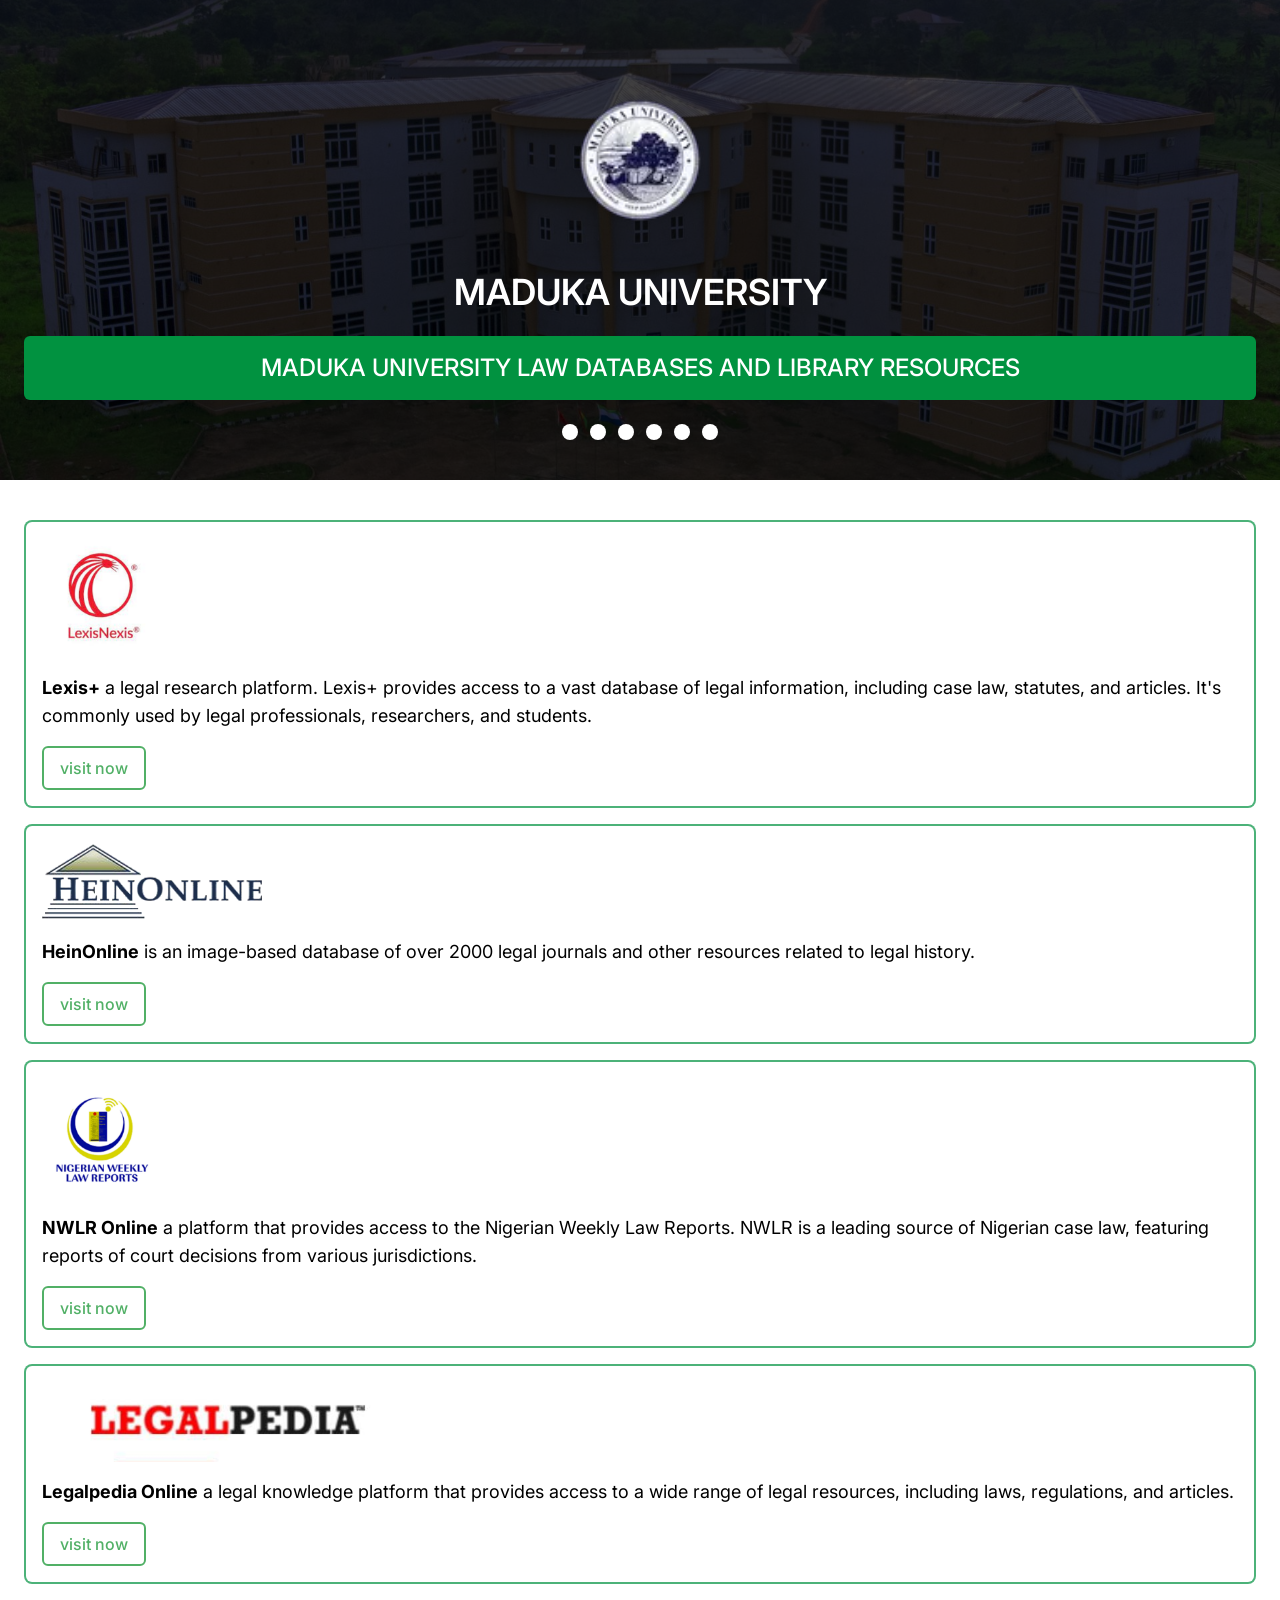
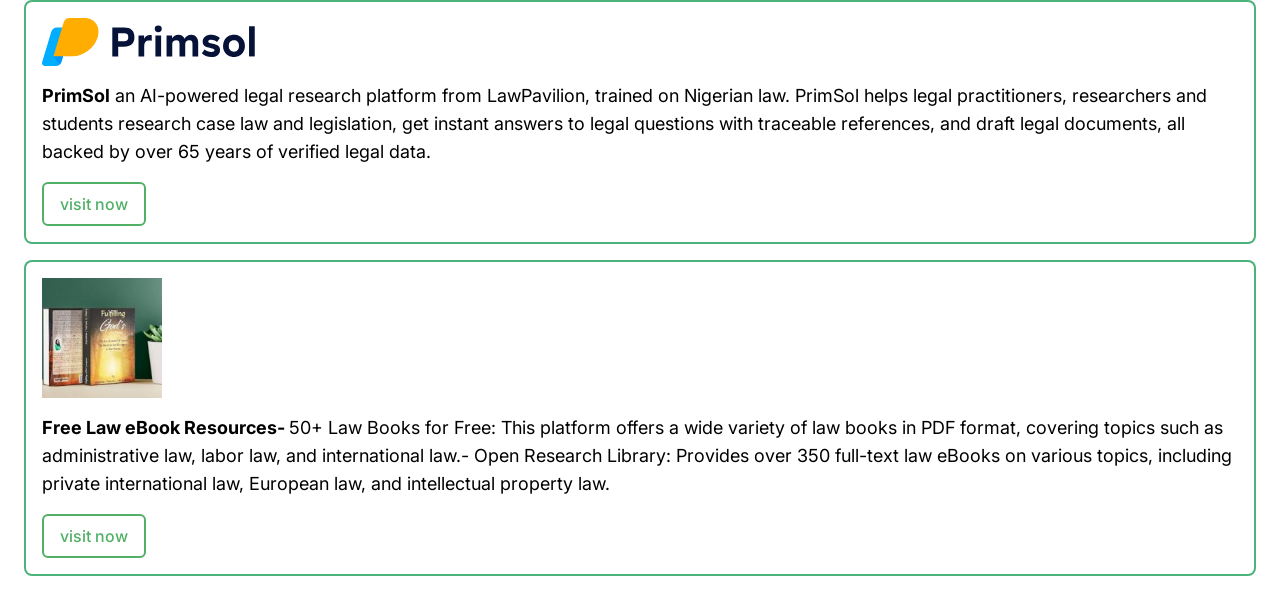
<file: index.html>
<!DOCTYPE html>
<html lang="en"><head>
<meta charset="utf-8"/>
<link href="/assets/mulogo.webp" rel="icon" type="image/webp"/>
<link href="https://fonts.googleapis.com" rel="preconnect"/>
<link crossorigin="" href="https://fonts.gstatic.com" rel="preconnect"/>
<link href="https://fonts.googleapis.com/css2?family=Inter:wght@400;500;600;700&display=swap" rel="stylesheet"/>
<meta content="width=device-width, initial-scale=1.0" name="viewport"/>
<title>MADUKA UNIVERSITY</title>
<script src="/assets/index-BU5U6hZF.js" type="module"></script>
<link href="/assets/index-Bzq4hoVD.css" rel="stylesheet"/>
<style id="_goober"> @keyframes go2264125279{from{transform:scale(0) rotate(45deg);opacity:0;}to{transform:scale(1) rotate(45deg);opacity:1;}}@keyframes go3020080000{from{transform:scale(0);opacity:0;}to{transform:scale(1);opacity:1;}}@keyframes go463499852{from{transform:scale(0) rotate(90deg);opacity:0;}to{transform:scale(1) rotate(90deg);opacity:1;}}@keyframes go1268368563{from{transform:rotate(0deg);}to{transform:rotate(360deg);}}@keyframes go1310225428{from{transform:scale(0) rotate(45deg);opacity:0;}to{transform:scale(1) rotate(45deg);opacity:1;}}@keyframes go651618207{0%{height:0;width:0;opacity:0;}40%{height:0;width:6px;opacity:1;}100%{opacity:1;height:10px;}}@keyframes go901347462{from{transform:scale(0.6);opacity:0.4;}to{transform:scale(1);opacity:1;}}.go4109123758{z-index:9999;}.go4109123758 > *{pointer-events:auto;}</style></head>
<body>
<div id="root"><div><div class="bg-[url(/maduka.jpg)] bg-black/75 bg-blend-overlay bg-cover bg-center py-10 px-3 md:px-6"><img alt="Maduka University" class="mx-auto size-20 sm:size-30 md:size-40 rounded-md mt-10" src="/assets/mulogo.webp"/><h1 class="text-lg sm:text-2xl md:text-4xl font-semibold text-center mt-4 py-4 px-2 text-white">MADUKA UNIVERSITY</h1><h2 class="text-lg md:text-2xl font-medium bg-[#019240] text-white text-center mt-2 py-4 px-4 rounded-md max-w-7xl mx-auto">MADUKA UNIVERSITY LAW DATABASES AND LIBRARY RESOURCES</h2><div class="mt-6 w-fit flex items-center gap-3 mx-auto"><div class="bg-white size-3 md:size-4 rounded-full animate-pulse"></div><div class="bg-white size-3 md:size-4 rounded-full animate-pulse"></div><div class="bg-white size-3 md:size-4 rounded-full animate-pulse"></div><div class="bg-white size-3 md:size-4 rounded-full animate-pulse"></div><div class="bg-white size-3 md:size-4 rounded-full animate-pulse"></div><div class="bg-white size-3 md:size-4 rounded-full animate-pulse"></div></div></div><div class="max-w-7xl mx-auto p-4 md:p-6 mt-4"><div class="flex flex-col gap-4"><div class="bg-[#019240]/70 p-0.5 rounded-lg hover:scale-[102%_102%_102%] transition duration-200"><div class="bg-white rounded-md p-4"><img alt="Lexis+" class="size-20 md:size-30 object-cover object-center" src="/assets/lexisNexis-DkxVz73U.png"/><p class="mt-4 md:text-lg"><span class="font-bold">Lexis+</span> a legal research platform. Lexis+ provides access to a vast database of legal information, including case law, statutes, and articles. It's commonly used by legal professionals, researchers, and students.</p><a class="py-2 px-4 mt-4 border-[#51b066] border-2 text-[#51b066] hover:bg-[#51b066] transition duration-300 hover:text-white block w-fit rounded-md font-medium" href="https://plus.lexis.com/uk" target="_blank">visit now</a></div></div><div class="bg-[#019240]/70 p-0.5 rounded-lg hover:scale-[102%_102%_102%] transition duration-200"><div class="bg-white rounded-md p-4"><img alt="HeinOnline" class="h-20" src="assets/heinonline.png"/><p class="mt-4 md:text-lg"><span class="font-bold">HeinOnline</span> is an image-based database of over 2000 legal journals and other resources related to legal history.</p><a class="py-2 px-4 mt-4 border-[#51b066] border-2 text-[#51b066] hover:bg-[#51b066] transition duration-300 hover:text-white block w-fit rounded-md font-medium" href="https://wikipedialibrary.wmflabs.org/partners/33/" target="_blank">visit now</a></div></div><div class="bg-[#019240]/70 p-0.5 rounded-lg hover:scale-[102%_102%_102%] transition duration-200"><div class="bg-white rounded-md p-4"><img alt="NWLR Online" class="size-20 md:size-30 object-cover object-center" src="assets/NWLR-CiAnvEid.png"/><p class="mt-4 md:text-lg"><span class="font-bold">NWLR Online</span> a platform that provides access to the Nigerian Weekly Law Reports. NWLR is a leading source of Nigerian case law, featuring reports of court decisions from various jurisdictions.</p><a class="py-2 px-4 mt-4 border-[#51b066] border-2 text-[#51b066] hover:bg-[#51b066] transition duration-300 hover:text-white block w-fit rounded-md font-medium" href="https://nwlronline.com/auth/login" target="_blank">visit now</a></div></div><div class="bg-[#019240]/70 p-0.5 rounded-lg hover:scale-[102%_102%_102%] transition duration-200"><div class="bg-white rounded-md p-4"><img alt="Legalpedia Online" class="h-20" src="assets/legalPedia-B7PA20Cq.png"/><p class="mt-4 md:text-lg"><span class="font-bold">Legalpedia Online</span> a legal knowledge platform that provides access to a wide range of legal resources, including laws, regulations, and articles.</p><a class="py-2 px-4 mt-4 border-[#51b066] border-2 text-[#51b066] hover:bg-[#51b066] transition duration-300 hover:text-white block w-fit rounded-md font-medium" href="https://legalpediaresources.com " target="_blank">visit now</a></div></div><div class="bg-[#019240]/70 p-0.5 rounded-lg hover:scale-[102%_102%_102%] transition duration-200"><div class="bg-white rounded-md p-4"><img alt="PrimSol" style="height:3rem" src="assets/primsol.svg"/><p class="mt-4 md:text-lg"><span class="font-bold">PrimSol</span> an AI-powered legal research platform from LawPavilion, trained on Nigerian law. PrimSol helps legal practitioners, researchers and students research case law and legislation, get instant answers to legal questions with traceable references, and draft legal documents, all backed by over 65 years of verified legal data.</p><a class="py-2 px-4 mt-4 border-[#51b066] border-2 text-[#51b066] hover:bg-[#51b066] transition duration-300 hover:text-white block w-fit rounded-md font-medium" href="https://primsol.lawpavilion.com/" target="_blank">visit now</a></div></div><div class="bg-[#019240]/70 p-0.5 rounded-lg hover:scale-[102%_102%_102%] transition duration-200"><div class="bg-white rounded-md p-4"><img alt="Free Law eBook Resources- " class="size-20 md:size-30 object-cover object-center" src="assets/freeEbooks-CNn2TkH9.png"/><p class="mt-4 md:text-lg"><span class="font-bold">Free Law eBook Resources- </span> 50+ Law Books for Free: This platform offers a wide variety of law books in PDF format, covering topics such as administrative law, labor law, and international law.- Open Research Library: Provides over 350 full-text law eBooks on various topics, including private international law, European law, and intellectual property law.</p><a class="py-2 px-4 mt-4 border-[#51b066] border-2 text-[#51b066] hover:bg-[#51b066] transition duration-300 hover:text-white block w-fit rounded-md font-medium" href="https://directory.doabooks.org/discover?query=Law&amp;locale-attribute=en" target="_blank">visit now</a></div></div></div></div></div><div id="_rht_toaster" style="position: fixed; z-index: 9999; inset: 16px; pointer-events: none;"></div></div>
</body></html>
</file>
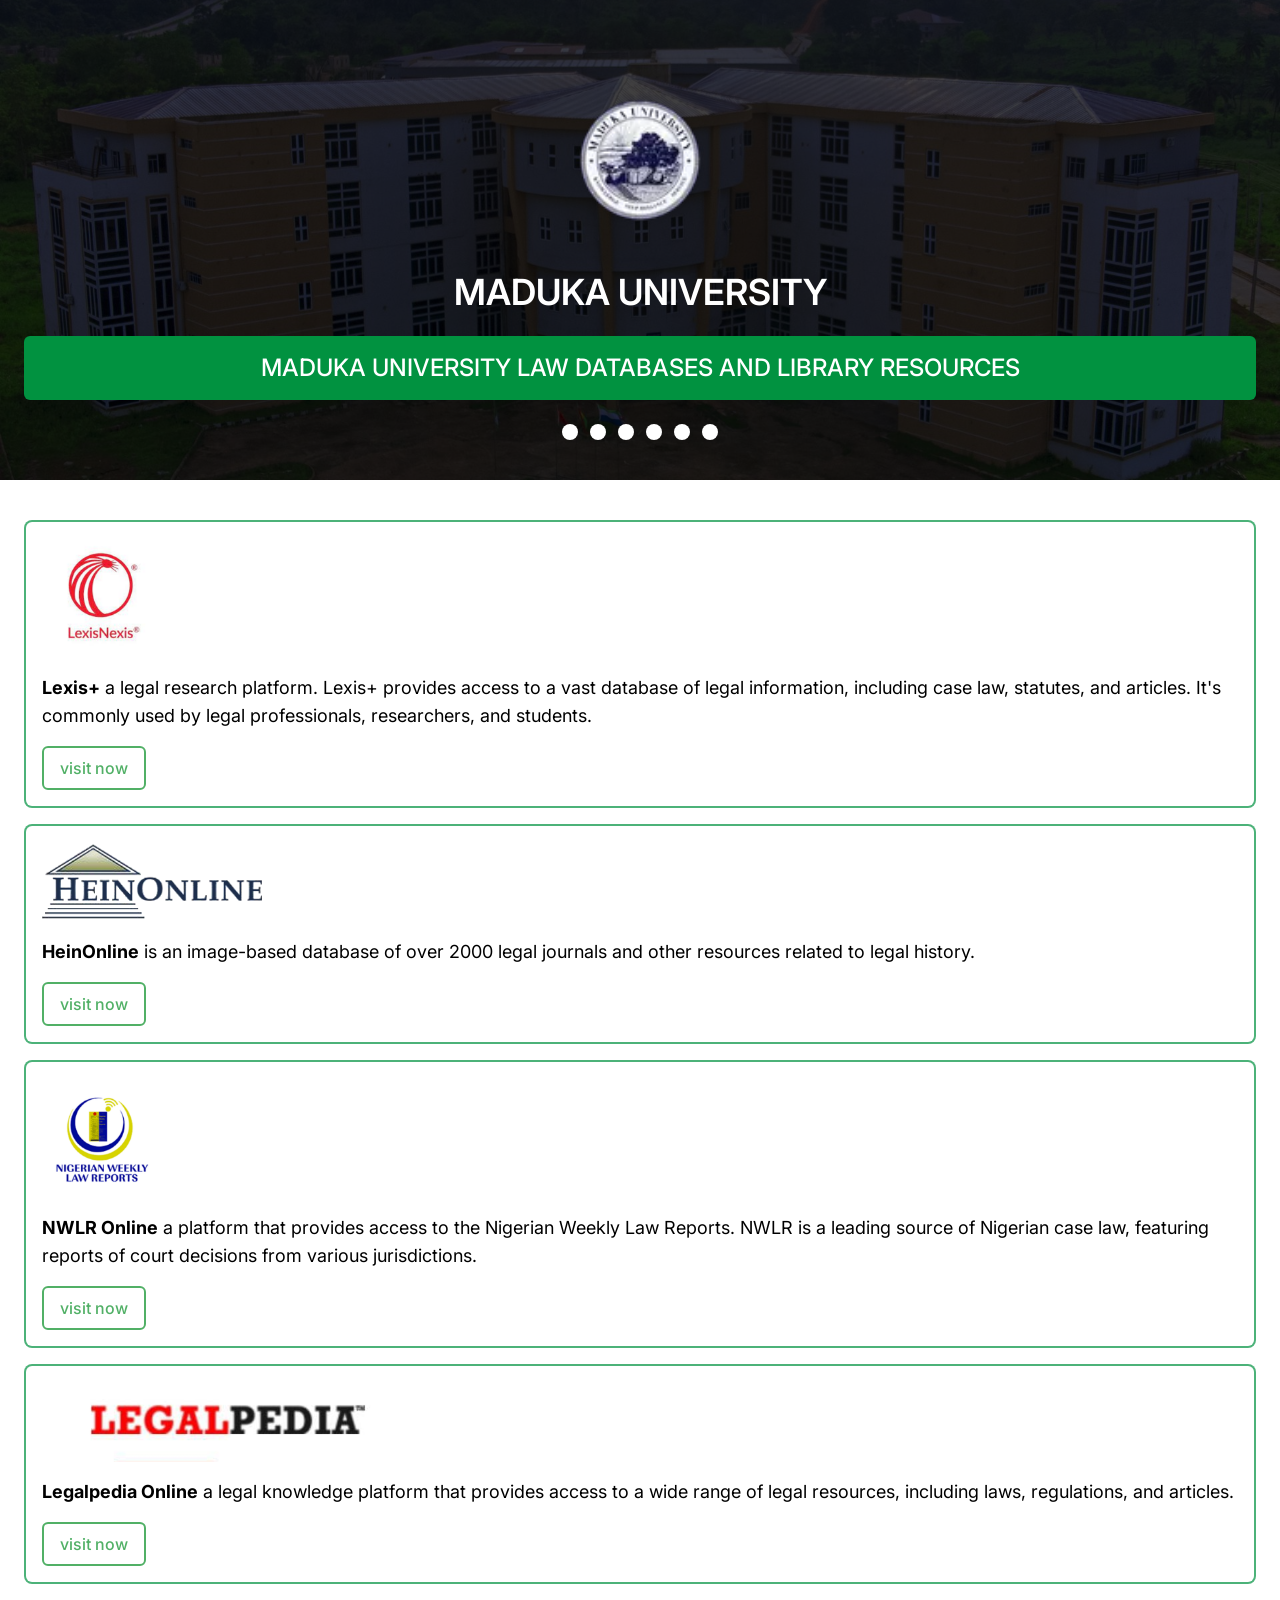
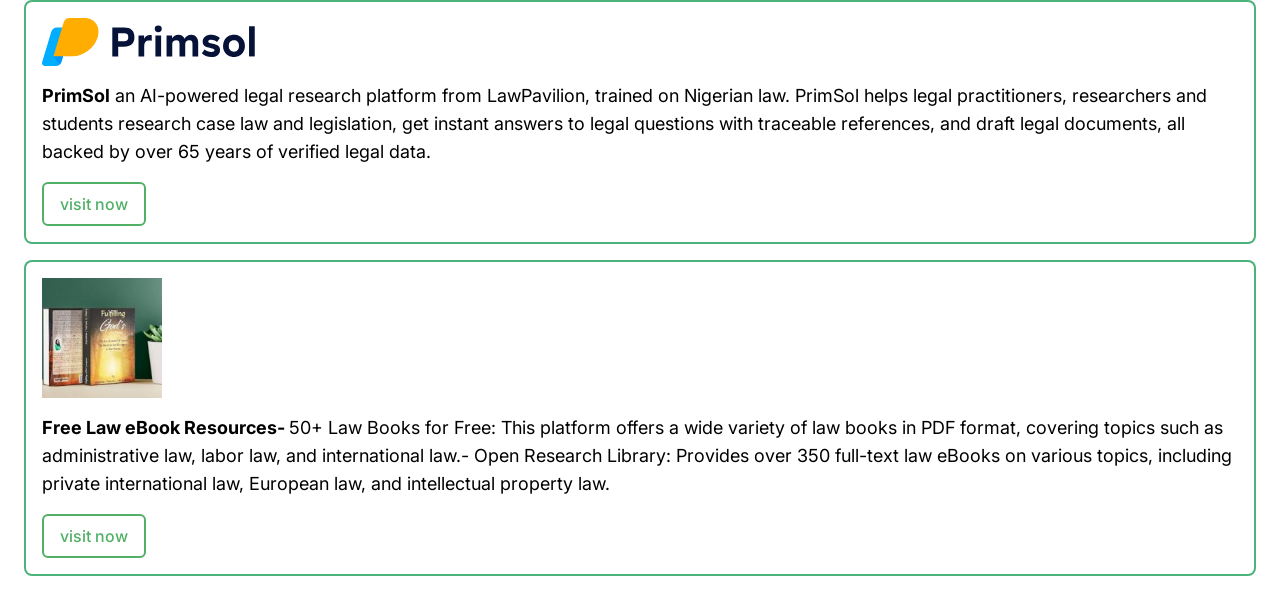
<file: page.html>
<!DOCTYPE html>
<html lang="en"><head>
<meta charset="utf-8"/>
<link href="/assets/mulogo.webp" rel="icon" type="image/webp"/>
<link href="https://fonts.googleapis.com" rel="preconnect"/>
<link crossorigin="" href="https://fonts.gstatic.com" rel="preconnect"/>
<link href="https://fonts.googleapis.com/css2?family=Inter:wght@400;500;600;700&display=swap" rel="stylesheet"/>
<meta content="width=device-width, initial-scale=1.0" name="viewport"/>
<title>MADUKA UNIVERSITY</title>
<script src="assets/index-BU5U6hZF.js" type="module"></script>
<link href="assets/index-Bzq4hoVD.css" rel="stylesheet"/>
<style id="_goober"> @keyframes go2264125279{from{transform:scale(0) rotate(45deg);opacity:0;}to{transform:scale(1) rotate(45deg);opacity:1;}}@keyframes go3020080000{from{transform:scale(0);opacity:0;}to{transform:scale(1);opacity:1;}}@keyframes go463499852{from{transform:scale(0) rotate(90deg);opacity:0;}to{transform:scale(1) rotate(90deg);opacity:1;}}@keyframes go1268368563{from{transform:rotate(0deg);}to{transform:rotate(360deg);}}@keyframes go1310225428{from{transform:scale(0) rotate(45deg);opacity:0;}to{transform:scale(1) rotate(45deg);opacity:1;}}@keyframes go651618207{0%{height:0;width:0;opacity:0;}40%{height:0;width:6px;opacity:1;}100%{opacity:1;height:10px;}}@keyframes go901347462{from{transform:scale(0.6);opacity:0.4;}to{transform:scale(1);opacity:1;}}.go4109123758{z-index:9999;}.go4109123758 > *{pointer-events:auto;}</style></head>
<body>
<div id="root"><div><div class="bg-[url(/maduka.jpg)] bg-black/75 bg-blend-overlay bg-cover bg-center py-10 px-3 md:px-6"><img alt="Maduka University" class="mx-auto size-20 sm:size-30 md:size-40 rounded-md mt-10" src="/assets/mulogo.webp"/><h1 class="text-lg sm:text-2xl md:text-4xl font-semibold text-center mt-4 py-4 px-2 text-white">MADUKA UNIVERSITY</h1><h2 class="text-lg md:text-2xl font-medium bg-[#019240] text-white text-center mt-2 py-4 px-4 rounded-md max-w-7xl mx-auto">MADUKA UNIVERSITY LAW DATABASES AND LIBRARY RESOURCES</h2><div class="mt-6 w-fit flex items-center gap-3 mx-auto"><div class="bg-white size-3 md:size-4 rounded-full animate-pulse"></div><div class="bg-white size-3 md:size-4 rounded-full animate-pulse"></div><div class="bg-white size-3 md:size-4 rounded-full animate-pulse"></div><div class="bg-white size-3 md:size-4 rounded-full animate-pulse"></div><div class="bg-white size-3 md:size-4 rounded-full animate-pulse"></div><div class="bg-white size-3 md:size-4 rounded-full animate-pulse"></div></div></div><div class="max-w-7xl mx-auto p-4 md:p-6 mt-4"><div class="flex flex-col gap-4"><div class="bg-[#019240]/70 p-0.5 rounded-lg hover:scale-[102%_102%_102%] transition duration-200"><div class="bg-white rounded-md p-4"><img alt="Lexis+" class="size-20 md:size-30 object-cover object-center" src="assets/lexisNexis-DkxVz73U.png"/><p class="mt-4 md:text-lg"><span class="font-bold">Lexis+</span> a legal research platform. Lexis+ provides access to a vast database of legal information, including case law, statutes, and articles. It's commonly used by legal professionals, researchers, and students.</p><a class="py-2 px-4 mt-4 border-[#51b066] border-2 text-[#51b066] hover:bg-[#51b066] transition duration-300 hover:text-white block w-fit rounded-md font-medium" href="https://plus.lexis.com/uk" target="_blank">visit now</a></div></div><div class="bg-[#019240]/70 p-0.5 rounded-lg hover:scale-[102%_102%_102%] transition duration-200"><div class="bg-white rounded-md p-4"><img alt="HeinOnline" class="h-20" src="assets/heinonline.png"/><p class="mt-4 md:text-lg"><span class="font-bold">HeinOnline</span> is an image-based database of over 2000 legal journals and other resources related to legal history.</p><a class="py-2 px-4 mt-4 border-[#51b066] border-2 text-[#51b066] hover:bg-[#51b066] transition duration-300 hover:text-white block w-fit rounded-md font-medium" href="https://wikipedialibrary.wmflabs.org/partners/33/" target="_blank">visit now</a></div></div><div class="bg-[#019240]/70 p-0.5 rounded-lg hover:scale-[102%_102%_102%] transition duration-200"><div class="bg-white rounded-md p-4"><img alt="NWLR Online" class="size-20 md:size-30 object-cover object-center" src="assets/NWLR-CiAnvEid.png"/><p class="mt-4 md:text-lg"><span class="font-bold">NWLR Online</span> a platform that provides access to the Nigerian Weekly Law Reports. NWLR is a leading source of Nigerian case law, featuring reports of court decisions from various jurisdictions.</p><a class="py-2 px-4 mt-4 border-[#51b066] border-2 text-[#51b066] hover:bg-[#51b066] transition duration-300 hover:text-white block w-fit rounded-md font-medium" href="https://nwlronline.com/auth/login" target="_blank">visit now</a></div></div><div class="bg-[#019240]/70 p-0.5 rounded-lg hover:scale-[102%_102%_102%] transition duration-200"><div class="bg-white rounded-md p-4"><img alt="Legalpedia Online" class="h-20" src="assets/legalPedia-B7PA20Cq.png"/><p class="mt-4 md:text-lg"><span class="font-bold">Legalpedia Online</span> a legal knowledge platform that provides access to a wide range of legal resources, including laws, regulations, and articles.</p><a class="py-2 px-4 mt-4 border-[#51b066] border-2 text-[#51b066] hover:bg-[#51b066] transition duration-300 hover:text-white block w-fit rounded-md font-medium" href="https://legalpediaresources.com " target="_blank">visit now</a></div></div><div class="bg-[#019240]/70 p-0.5 rounded-lg hover:scale-[102%_102%_102%] transition duration-200"><div class="bg-white rounded-md p-4"><img alt="PrimSol" style="height:3rem" src="assets/primsol.svg"/><p class="mt-4 md:text-lg"><span class="font-bold">PrimSol</span> an AI-powered legal research platform from LawPavilion, trained on Nigerian law. PrimSol helps legal practitioners, researchers and students research case law and legislation, get instant answers to legal questions with traceable references, and draft legal documents, all backed by over 65 years of verified legal data.</p><a class="py-2 px-4 mt-4 border-[#51b066] border-2 text-[#51b066] hover:bg-[#51b066] transition duration-300 hover:text-white block w-fit rounded-md font-medium" href="https://primsol.lawpavilion.com/" target="_blank">visit now</a></div></div><div class="bg-[#019240]/70 p-0.5 rounded-lg hover:scale-[102%_102%_102%] transition duration-200"><div class="bg-white rounded-md p-4"><img alt="Free Law eBook Resources- " class="size-20 md:size-30 object-cover object-center" src="assets/freeEbooks-CNn2TkH9.png"/><p class="mt-4 md:text-lg"><span class="font-bold">Free Law eBook Resources- </span> 50+ Law Books for Free: This platform offers a wide variety of law books in PDF format, covering topics such as administrative law, labor law, and international law.- Open Research Library: Provides over 350 full-text law eBooks on various topics, including private international law, European law, and intellectual property law.</p><a class="py-2 px-4 mt-4 border-[#51b066] border-2 text-[#51b066] hover:bg-[#51b066] transition duration-300 hover:text-white block w-fit rounded-md font-medium" href="https://directory.doabooks.org/discover?query=Law&amp;locale-attribute=en" target="_blank">visit now</a></div></div></div></div></div><div id="_rht_toaster" style="position: fixed; z-index: 9999; inset: 16px; pointer-events: none;"></div></div>
</body></html>
</file>
<file: assets/index-Bzq4hoVD.css>
/*! tailwindcss v4.1.11 | MIT License | https://tailwindcss.com */@layer properties{@supports (((-webkit-hyphens:none)) and (not (margin-trim:inline))) or ((-moz-orient:inline) and (not (color:rgb(from red r g b)))){*,:before,:after,::backdrop{--tw-space-y-reverse:0;--tw-border-style:solid;--tw-font-weight:initial;--tw-blur:initial;--tw-brightness:initial;--tw-contrast:initial;--tw-grayscale:initial;--tw-hue-rotate:initial;--tw-invert:initial;--tw-opacity:initial;--tw-saturate:initial;--tw-sepia:initial;--tw-drop-shadow:initial;--tw-drop-shadow-color:initial;--tw-drop-shadow-alpha:100%;--tw-drop-shadow-size:initial;--tw-duration:initial}}}@layer theme{:root,:host{--font-sans:ui-sans-serif,system-ui,sans-serif,"Apple Color Emoji","Segoe UI Emoji","Segoe UI Symbol","Noto Color Emoji";--font-mono:ui-monospace,SFMono-Regular,Menlo,Monaco,Consolas,"Liberation Mono","Courier New",monospace;--color-green-600:oklch(62.7% .194 149.214);--color-green-700:oklch(52.7% .154 150.069);--color-gray-100:oklch(96.7% .003 264.542);--color-black:#000;--color-white:#fff;--spacing:.25rem;--container-xl:36rem;--container-7xl:80rem;--text-lg:1.125rem;--text-lg--line-height:calc(1.75/1.125);--text-2xl:1.5rem;--text-2xl--line-height:calc(2/1.5);--text-4xl:2.25rem;--text-4xl--line-height:calc(2.5/2.25);--font-weight-medium:500;--font-weight-semibold:600;--font-weight-bold:700;--radius-sm:.25rem;--radius-md:.375rem;--radius-lg:.5rem;--animate-pulse:pulse 2s cubic-bezier(.4,0,.6,1)infinite;--default-transition-duration:.15s;--default-transition-timing-function:cubic-bezier(.4,0,.2,1);--default-font-family:var(--font-sans);--default-mono-font-family:var(--font-mono)}}@layer base{*,:after,:before,::backdrop{box-sizing:border-box;border:0 solid;margin:0;padding:0}::file-selector-button{box-sizing:border-box;border:0 solid;margin:0;padding:0}html,:host{-webkit-text-size-adjust:100%;tab-size:4;line-height:1.5;font-family:var(--default-font-family,ui-sans-serif,system-ui,sans-serif,"Apple Color Emoji","Segoe UI Emoji","Segoe UI Symbol","Noto Color Emoji");font-feature-settings:var(--default-font-feature-settings,normal);font-variation-settings:var(--default-font-variation-settings,normal);-webkit-tap-highlight-color:transparent}hr{height:0;color:inherit;border-top-width:1px}abbr:where([title]){-webkit-text-decoration:underline dotted;text-decoration:underline dotted}h1,h2,h3,h4,h5,h6{font-size:inherit;font-weight:inherit}a{color:inherit;-webkit-text-decoration:inherit;text-decoration:inherit}b,strong{font-weight:bolder}code,kbd,samp,pre{font-family:var(--default-mono-font-family,ui-monospace,SFMono-Regular,Menlo,Monaco,Consolas,"Liberation Mono","Courier New",monospace);font-feature-settings:var(--default-mono-font-feature-settings,normal);font-variation-settings:var(--default-mono-font-variation-settings,normal);font-size:1em}small{font-size:80%}sub,sup{vertical-align:baseline;font-size:75%;line-height:0;position:relative}sub{bottom:-.25em}sup{top:-.5em}table{text-indent:0;border-color:inherit;border-collapse:collapse}:-moz-focusring{outline:auto}progress{vertical-align:baseline}summary{display:list-item}ol,ul,menu{list-style:none}img,svg,video,canvas,audio,iframe,embed,object{vertical-align:middle;display:block}img,video{max-width:100%;height:auto}button,input,select,optgroup,textarea{font:inherit;font-feature-settings:inherit;font-variation-settings:inherit;letter-spacing:inherit;color:inherit;opacity:1;background-color:#0000;border-radius:0}::file-selector-button{font:inherit;font-feature-settings:inherit;font-variation-settings:inherit;letter-spacing:inherit;color:inherit;opacity:1;background-color:#0000;border-radius:0}:where(select:is([multiple],[size])) optgroup{font-weight:bolder}:where(select:is([multiple],[size])) optgroup option{padding-inline-start:20px}::file-selector-button{margin-inline-end:4px}::placeholder{opacity:1}@supports (not ((-webkit-appearance:-apple-pay-button))) or (contain-intrinsic-size:1px){::placeholder{color:currentColor}@supports (color:color-mix(in lab,red,red)){::placeholder{color:color-mix(in oklab,currentcolor 50%,transparent)}}}textarea{resize:vertical}::-webkit-search-decoration{-webkit-appearance:none}::-webkit-date-and-time-value{min-height:1lh;text-align:inherit}::-webkit-datetime-edit{display:inline-flex}::-webkit-datetime-edit-fields-wrapper{padding:0}::-webkit-datetime-edit{padding-block:0}::-webkit-datetime-edit-year-field{padding-block:0}::-webkit-datetime-edit-month-field{padding-block:0}::-webkit-datetime-edit-day-field{padding-block:0}::-webkit-datetime-edit-hour-field{padding-block:0}::-webkit-datetime-edit-minute-field{padding-block:0}::-webkit-datetime-edit-second-field{padding-block:0}::-webkit-datetime-edit-millisecond-field{padding-block:0}::-webkit-datetime-edit-meridiem-field{padding-block:0}:-moz-ui-invalid{box-shadow:none}button,input:where([type=button],[type=reset],[type=submit]){appearance:button}::file-selector-button{appearance:button}::-webkit-inner-spin-button{height:auto}::-webkit-outer-spin-button{height:auto}[hidden]:where(:not([hidden=until-found])){display:none!important}}@layer components;@layer utilities{.mx-auto{margin-inline:auto}.mt-2{margin-top:calc(var(--spacing)*2)}.mt-4{margin-top:calc(var(--spacing)*4)}.mt-6{margin-top:calc(var(--spacing)*6)}.mt-8{margin-top:calc(var(--spacing)*8)}.mt-10{margin-top:calc(var(--spacing)*10)}.ml-auto{margin-left:auto}.block{display:block}.flex{display:flex}.size-3{width:calc(var(--spacing)*3);height:calc(var(--spacing)*3)}.size-20{width:calc(var(--spacing)*20);height:calc(var(--spacing)*20)}.h-20{height:calc(var(--spacing)*20)}.w-fit{width:fit-content}.w-full{width:100%}.max-w-7xl{max-width:var(--container-7xl)}.max-w-xl{max-width:var(--container-xl)}.animate-pulse{animation:var(--animate-pulse)}.cursor-pointer{cursor:pointer}.flex-col{flex-direction:column}.items-center{align-items:center}.gap-3{gap:calc(var(--spacing)*3)}.gap-4{gap:calc(var(--spacing)*4)}:where(.space-y-1>:not(:last-child)){--tw-space-y-reverse:0;margin-block-start:calc(calc(var(--spacing)*1)*var(--tw-space-y-reverse));margin-block-end:calc(calc(var(--spacing)*1)*calc(1 - var(--tw-space-y-reverse)))}:where(.space-y-4>:not(:last-child)){--tw-space-y-reverse:0;margin-block-start:calc(calc(var(--spacing)*4)*var(--tw-space-y-reverse));margin-block-end:calc(calc(var(--spacing)*4)*calc(1 - var(--tw-space-y-reverse)))}.rounded-full{border-radius:3.40282e38px}.rounded-lg{border-radius:var(--radius-lg)}.rounded-md{border-radius:var(--radius-md)}.rounded-sm{border-radius:var(--radius-sm)}.border-1{border-style:var(--tw-border-style);border-width:1px}.border-2{border-style:var(--tw-border-style);border-width:2px}.border-\[\#51b066\]{border-color:#51b066}.border-black{border-color:var(--color-black)}.bg-\[\#00974a\]{background-color:#00974a}.bg-\[\#019240\]{background-color:#019240}.bg-\[\#019240\]\/70{background-color:#019240b3}.bg-black\/60{background-color:#0009}@supports (color:color-mix(in lab,red,red)){.bg-black\/60{background-color:color-mix(in oklab,var(--color-black)60%,transparent)}}.bg-black\/75{background-color:#000000bf}@supports (color:color-mix(in lab,red,red)){.bg-black\/75{background-color:color-mix(in oklab,var(--color-black)75%,transparent)}}.bg-white{background-color:var(--color-white)}.bg-\[url\(\/imosuni\.png\)\]{background-image:url(../imosuni.png)}.bg-\[url\(\/maduka\.jpg\)\]{background-image:url(./madukaBackground.jpg)}.bg-cover{background-size:cover}.bg-center{background-position:50%}.object-cover{object-fit:cover}.object-center{object-position:center}.p-0\.5{padding:calc(var(--spacing)*.5)}.p-2{padding:calc(var(--spacing)*2)}.p-3{padding:calc(var(--spacing)*3)}.p-4{padding:calc(var(--spacing)*4)}.px-2{padding-inline:calc(var(--spacing)*2)}.px-3{padding-inline:calc(var(--spacing)*3)}.px-4{padding-inline:calc(var(--spacing)*4)}.py-1{padding-block:calc(var(--spacing)*1)}.py-2{padding-block:calc(var(--spacing)*2)}.py-4{padding-block:calc(var(--spacing)*4)}.py-10{padding-block:calc(var(--spacing)*10)}.text-center{text-align:center}.text-2xl{font-size:var(--text-2xl);line-height:var(--tw-leading,var(--text-2xl--line-height))}.text-lg{font-size:var(--text-lg);line-height:var(--tw-leading,var(--text-lg--line-height))}.font-bold{--tw-font-weight:var(--font-weight-bold);font-weight:var(--font-weight-bold)}.font-medium{--tw-font-weight:var(--font-weight-medium);font-weight:var(--font-weight-medium)}.font-semibold{--tw-font-weight:var(--font-weight-semibold);font-weight:var(--font-weight-semibold)}.text-\[\#51b066\]{color:#51b066}.text-\[\#00974a\]{color:#00974a}.text-white{color:var(--color-white)}.bg-blend-overlay{background-blend-mode:overlay}.filter{filter:var(--tw-blur,)var(--tw-brightness,)var(--tw-contrast,)var(--tw-grayscale,)var(--tw-hue-rotate,)var(--tw-invert,)var(--tw-saturate,)var(--tw-sepia,)var(--tw-drop-shadow,)}.transition{transition-property:color,background-color,border-color,outline-color,text-decoration-color,fill,stroke,--tw-gradient-from,--tw-gradient-via,--tw-gradient-to,opacity,box-shadow,transform,translate,scale,rotate,filter,-webkit-backdrop-filter,backdrop-filter,display,visibility,content-visibility,overlay,pointer-events;transition-timing-function:var(--tw-ease,var(--default-transition-timing-function));transition-duration:var(--tw-duration,var(--default-transition-duration))}.duration-200{--tw-duration:.2s;transition-duration:.2s}.duration-300{--tw-duration:.3s;transition-duration:.3s}.duration-500{--tw-duration:.5s;transition-duration:.5s}.outline-none{--tw-outline-style:none;outline-style:none}@media (hover:hover){.hover\:scale-\[102\%_102\%_102\%\]:hover{scale:102% 102% 102%}.hover\:bg-\[\#51b066\]:hover{background-color:#51b066}.hover\:bg-gray-100:hover{background-color:var(--color-gray-100)}.hover\:bg-green-700:hover{background-color:var(--color-green-700)}.hover\:text-white:hover{color:var(--color-white)}}.focus\:border-green-600:focus{border-color:var(--color-green-600)}.disabled\:bg-\[\#00974a\]\/50:disabled{background-color:#00974a80}@media (min-width:40rem){.sm\:size-30{width:calc(var(--spacing)*30);height:calc(var(--spacing)*30)}.sm\:text-2xl{font-size:var(--text-2xl);line-height:var(--tw-leading,var(--text-2xl--line-height))}}@media (min-width:48rem){.md\:size-4{width:calc(var(--spacing)*4);height:calc(var(--spacing)*4)}.md\:size-30{width:calc(var(--spacing)*30);height:calc(var(--spacing)*30)}.md\:size-40{width:calc(var(--spacing)*40);height:calc(var(--spacing)*40)}.md\:p-6{padding:calc(var(--spacing)*6)}.md\:px-6{padding-inline:calc(var(--spacing)*6)}.md\:text-2xl{font-size:var(--text-2xl);line-height:var(--tw-leading,var(--text-2xl--line-height))}.md\:text-4xl{font-size:var(--text-4xl);line-height:var(--tw-leading,var(--text-4xl--line-height))}.md\:text-lg{font-size:var(--text-lg);line-height:var(--tw-leading,var(--text-lg--line-height))}}}*{font-family:Inter,sans-serif}@property --tw-space-y-reverse{syntax:"*";inherits:false;initial-value:0}@property --tw-border-style{syntax:"*";inherits:false;initial-value:solid}@property --tw-font-weight{syntax:"*";inherits:false}@property --tw-blur{syntax:"*";inherits:false}@property --tw-brightness{syntax:"*";inherits:false}@property --tw-contrast{syntax:"*";inherits:false}@property --tw-grayscale{syntax:"*";inherits:false}@property --tw-hue-rotate{syntax:"*";inherits:false}@property --tw-invert{syntax:"*";inherits:false}@property --tw-opacity{syntax:"*";inherits:false}@property --tw-saturate{syntax:"*";inherits:false}@property --tw-sepia{syntax:"*";inherits:false}@property --tw-drop-shadow{syntax:"*";inherits:false}@property --tw-drop-shadow-color{syntax:"*";inherits:false}@property --tw-drop-shadow-alpha{syntax:"<percentage>";inherits:false;initial-value:100%}@property --tw-drop-shadow-size{syntax:"*";inherits:false}@property --tw-duration{syntax:"*";inherits:false}@keyframes pulse{50%{opacity:.5}}
</file>
